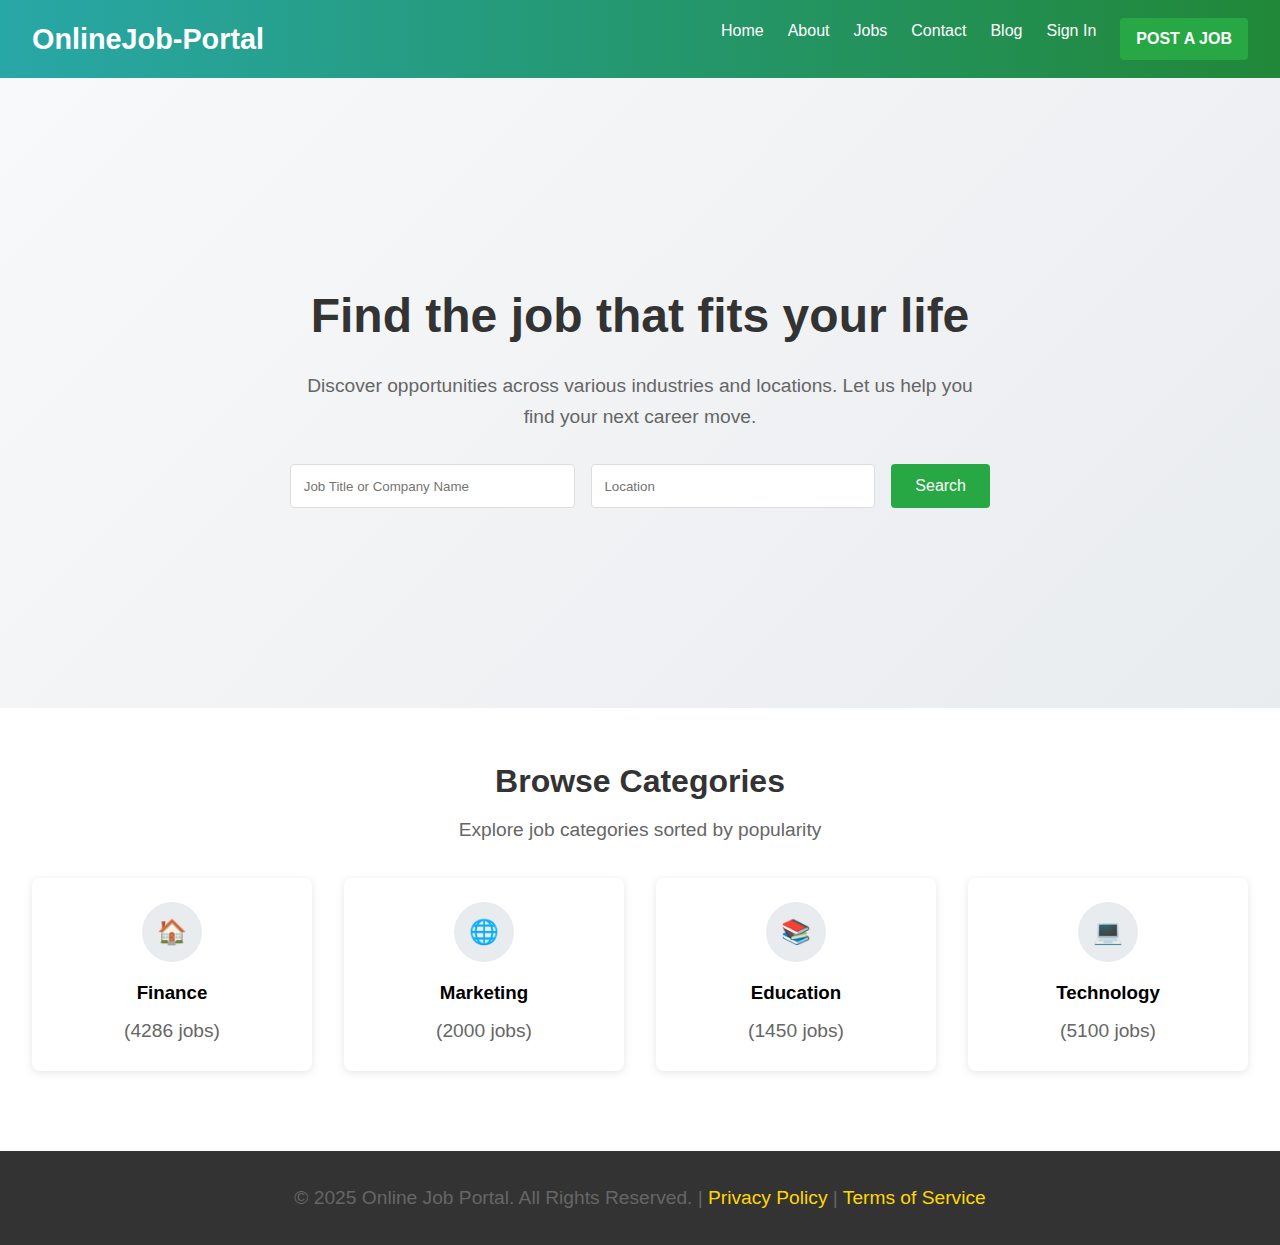
<file: index.html>
<!DOCTYPE html>
<html lang="en">
<head>
    <meta charset="UTF-8">
    <meta name="viewport" content="width=device-width, initial-scale=1.0">
    <title>Online Job Portal - Find Your Next Job</title>
    <style>
        * {
            margin: 0;
            padding: 0;
            box-sizing: border-box;
            font-family: Arial, sans-serif;
        }

        body {
            line-height: 1.6;
        }

        nav {
            display: flex;
            justify-content: space-between;
            align-items: center;
            padding: 1rem 2rem;
            background: linear-gradient(90deg, #28a7a7, #218838);
            box-shadow: 0 2px 4px rgba(0, 0, 0, 0.1);
        }

        .logo {
            color: white;
            font-size: 1.8rem;
            font-weight: bold;
        }

        .logo span {
            color: #fff;
        }

        .nav-links {
            display: flex;
            gap: 1.5rem;
        }

        .nav-links a {
            text-decoration: none;
            color: white;
            font-size: 1rem;
            transition: color 0.3s, transform 0.3s;
        }

        .nav-links a:hover {
            color: #004cff;
            transform: scale(1.1);
        }

        .post-job {
            background:#28a745;
            color: #333;
            padding: 0.5rem 1rem;
            border-radius: 4px;
            text-decoration: none;
            font-weight: bold;
            transition: background 0.3s, transform 0.3s;
        }

        .post-job:hover {
            background: white;
            transform: scale(1.1);
        }

        .hero {
            display: flex;
            flex-direction: column;
            justify-content: center;
            align-items: center;
            padding: 4rem 2rem;
            background: linear-gradient(135deg, #f8f9fa, #e9ecef);
            height: 70vh;
            text-align: center;
        }

        .hero-content {
            max-width: 700px;
        }

        h1 {
            font-size: 3rem;
            margin-bottom: 1rem;
            color: #333;
        }

        p {
            font-size: 1.2rem;
            color: #666;
        }

        .search-box {
            display: flex;
            gap: 1rem;
            margin-top: 2rem;
        }

        input {
            padding: 0.8rem;
            border: 1px solid #ddd;
            border-radius: 4px;
            flex: 1;
        }

        button {
            background: #28a745;
            color: white;
            border: none;
            padding: 0.8rem 1.5rem;
            border-radius: 4px;
            cursor: pointer;
            font-size: 1rem;
            transition: background 0.3s, transform 0.3s;
        }

        button:hover {
            background: #218838;
            transform: scale(1.05);
        }

        .categories {
            padding: 3rem 2rem;
            text-align: center;
        }

        .categories h2 {
            font-size: 2rem;
            color: #333;
        }

        .categories p {
            margin-top: 0.5rem;
            color: #666;
        }

        .category-grid {
            display: grid;
            grid-template-columns: repeat(auto-fit, minmax(200px, 1fr));
            gap: 2rem;
            margin-top: 2rem;
        }

        .category-card {
            background: white;
            padding: 1.5rem;
            border-radius: 8px;
            box-shadow: 0 2px 8px rgba(0, 0, 0, 0.1);
            text-align: center;
            transition: transform 0.3s, box-shadow 0.3s;
        }

        .category-card:hover {
            transform: translateY(-5px);
            box-shadow: 0 4px 12px rgba(0, 0, 0, 0.2);
        }

        .category-icon {
            width: 60px;
            height: 60px;
            background: #e9ecef;
            border-radius: 50%;
            margin: 0 auto 1rem;
            display: flex;
            align-items: center;
            justify-content: center;
            font-size: 1.5rem;
        }

        footer {
            background: #333;
            color: white;
            text-align: center;
            padding: 2rem;
            margin-top: 2rem;
        }

        footer a {
            color: #ffd700;
            text-decoration: none;
        }

        footer a:hover {
            text-decoration: underline;
        }

        .form-container {
            max-width: 400px;
            margin: 2rem auto;
            padding: 2rem;
            background: #f8f9fa;
            border-radius: 8px;
            box-shadow: 0 2px 8px rgba(0, 0, 0, 0.1);
            display: none;
        }

        .form-container h2 {
            margin-bottom: 1rem;
            color: #333;
        }

        .form-container form {
            display: flex;
            flex-direction: column;
            gap: 1rem;
        }

        .form-container input {
            padding: 0.8rem;
            border: 1px solid #ddd;
            border-radius: 4px;
            font-size: 1rem;
        }

        .form-container button {
            background: #28a745;
            color: white;
            padding: 0.8rem;
            border: none;
            border-radius: 4px;
            cursor: pointer;
            font-size: 1rem;
        }

        .form-container button:hover {
            background: #218838;
        }

        .form-container .link {
            text-align: center;
            margin-top: 1rem;
        }

        .form-container .link a {
            color: #28a745;
            text-decoration: none;
        }

        .form-container .link a:hover {
            text-decoration: underline;
        }

        .visible {
            display: block !important;
        }
    </style>
</head>
<body>
    <nav>
        <div class="logo">Online<span>Job-Portal</span></div>
        <div class="nav-links">
            <a href="#home">Home</a>
            <a href="#about">About</a>
            <a href="#jobs">Jobs</a>
            <a href="#contact">Contact</a>
            <a href="#blog">Blog</a>
            <a id="signin-link">Sign In</a>
            <a href="#post" class="post-job">POST A JOB</a>
        </div>
    </nav>

    <div class="hero">
        <div class="hero-content">
            <h1>Find the job that fits your life</h1>
            <p>Discover opportunities across various industries and locations. Let us help you find your next career move.</p>
            <div class="search-box">
                <input type="text" placeholder="Job Title or Company Name">
                <input type="text" placeholder="Location">
                <button>Search</button>
            </div>
        </div>
    </div>

    <div class="categories">
        <h2>Browse Categories</h2>
        <p>Explore job categories sorted by popularity</p>
        <div class="category-grid">
            <div class="category-card">
                <div class="category-icon">🏠</div>
                <h3>Finance</h3>
                <p>(4286 jobs)</p>
            </div>
            <div class="category-card">
                <div class="category-icon">🌐</div>
                <h3>Marketing</h3>
                <p>(2000 jobs)</p>
            </div>
            <div class="category-card">
                <div class="category-icon">📚</div>
                <h3>Education</h3>
                <p>(1450 jobs)</p>
            </div>
            <div class="category-card">
                <div class="category-icon">💻</div>
                <h3>Technology</h3>
                <p>(5100 jobs)</p>
            </div>
        </div>
    </div>

    <footer>
        <p>&copy; 2025 Online Job Portal. All Rights Reserved. | <a href="#privacy">Privacy Policy</a> | <a href="#terms">Terms of Service</a></p>
    </footer>

    <div id="signin-form" class="form-container">
        <h2>Sign In</h2>
        <form>
            <input type="email" placeholder="Email" required>
            <input type="password" placeholder="Password" required>
            <button type="submit">Sign In</button>
            <div class="link">
                <a href="#">Don't have an account? Register</a>
            </div>
        </form>
    </div>

    <script>
        const signinLink = document.getElementById('signin-link');
        const signinForm = document.getElementById('signin-form');

        signinLink.addEventListener('click', (e) => {
            e.preventDefault();
            signinForm.classList.toggle('visible');
        });
    </script>
</body>
</html>
</file>
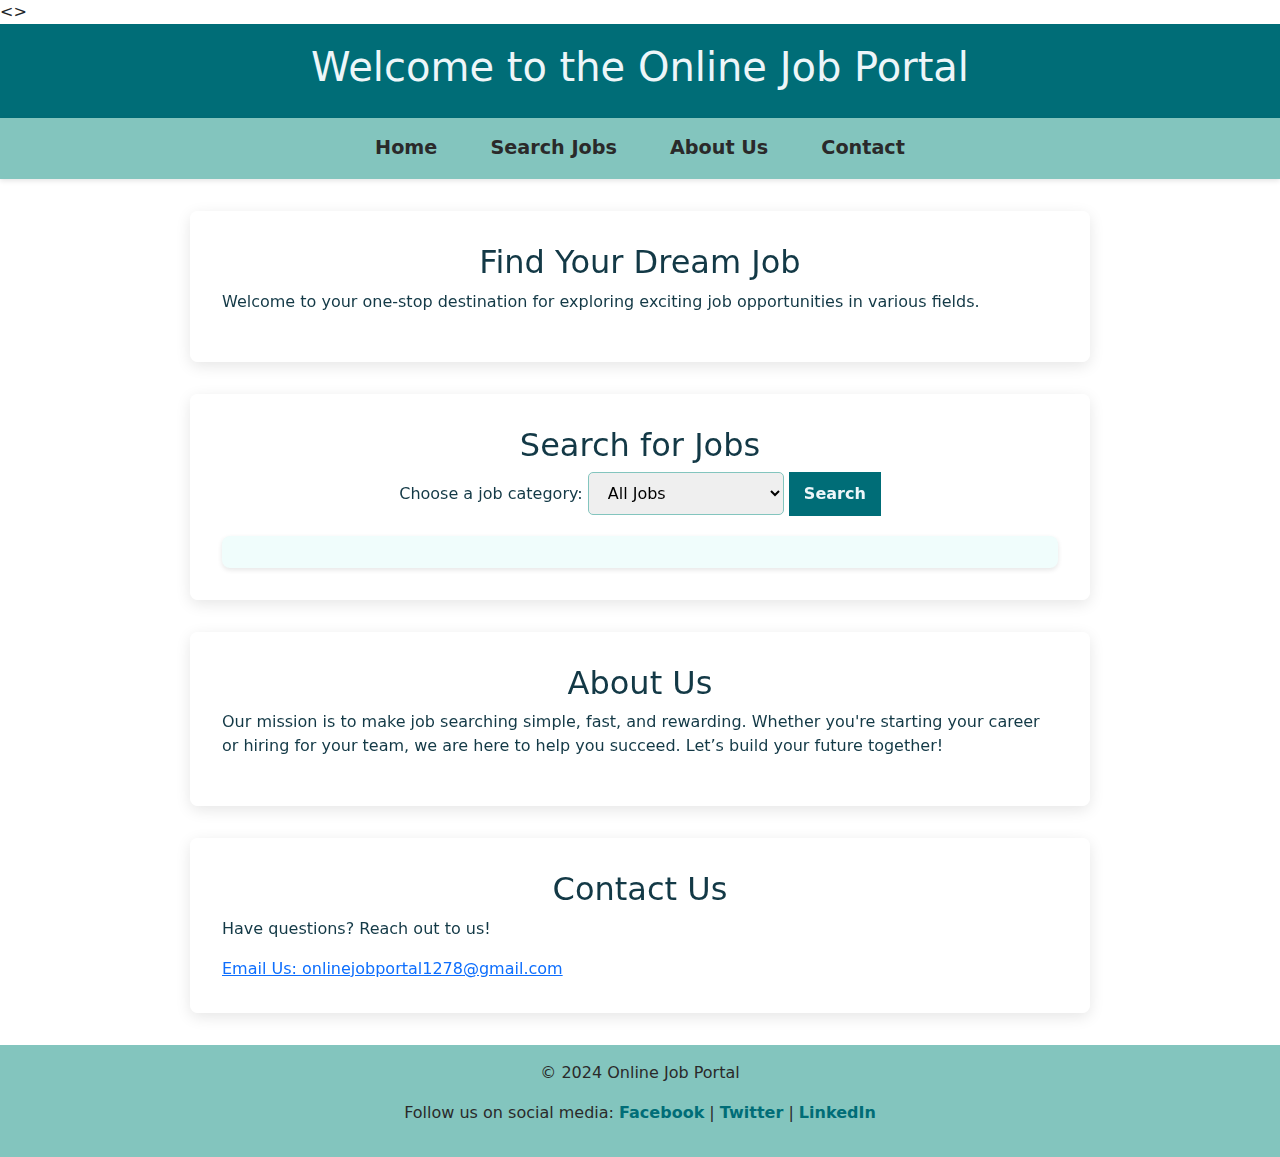
<file: Online-Job-Portal_GUVI/index.html>
<!DOCTYPE html>
<html lang="en">
<>
    <meta charset="UTF-8">
    <meta name="viewport" content="width=device-width, initial-scale=1.0">
    <title>Online Job Portal</title>
    <link rel="stylesheet" href="style.css">
    <link href="https://cdn.jsdelivr.net/npm/bootstrap@5.3.3/dist/css/bootstrap.min.css" rel="stylesheet" integrity="sha384-QWTKZyjpPEjISv5WaRU9OFeRpok6YctnYmDr5pNlyT2bRjXh0JMhjY6hW+ALEwIH" crossorigin="anonymous">
</head>
<body> 
    <div class="bg">
        
    </div> 
    <header>
        <h1>Welcome to the Online Job Portal</h1>
         
    </header>
    
    <nav>
        <a href="#home">Home</a>
        <a href="#search">Search Jobs</a>
        <a href="#about">About Us</a>
        <a href="#contact">Contact</a>
    </nav>

    <section id="home">
        <h2>Find Your Dream Job</h2>
        <p>Welcome to your one-stop destination for exploring exciting job opportunities in various fields.</p>
    </section>
    <section id="search">
        <h2>Search for Jobs</h2>
        <div class="search-container">
            <form action="MyServlet" method="post">
                <label for="job-category">Choose a job category:</label>
                <select id="job-category" name="jobCategory">
                    <option value="general">All Jobs</option>
                    <option value="technical">Technical Jobs</option>
                    <option value="management">Management Jobs</option>
                    <option value="operational">Operational Jobs</option>
                </select>
                <button type="submit">Search</button>
            </form>
        </div>
        <div id="search-results"></div>
    </section>
    <section id="about">
        <h2>About Us</h2>
        <p> Our mission is to make job searching simple, fast, and rewarding. Whether you're starting your career or hiring for your team, we are here to help you succeed.

    Let’s build your future together!</p>
    </section>
   <section id="contact">
    <h2>Contact Us</h2>
    <p>Have questions? Reach out to us!</p>
    <a href="mailto:onlinejobportal1278@gmail.com" class="contact-link">Email Us: onlinejobportal1278@gmail.com</a>
    
</section>

    <footer>
        <p>© 2024 Online Job Portal</p>
        <p>Follow us on social media: <a href="#">Facebook</a> | <a href="#">Twitter</a> | <a href="#">LinkedIn</a></p>
    </footer>

<script src="index.js"></script>
</body>
</html>
</file>
<file: Online-Job-Portal_GUVI/style.css>
@charset "UTF-8";

body {
    font-family: Arial, sans-serif;
    margin: 0;
    padding: 0;
   /* background: linear-gradient(180deg, #ce003d,#2e4bc6);*/
    background-size: 400% 400%;
    animation: gradientfade 12s ease infinite;
    display: block; 
    color: #2a2a2a; 
    
    
}

@keyframes gradientfade{
    0%{
        background-position:47% 0% ;
    }
    50%{
        background-position: 54% 100%;
    }
}

header {
    background-color: #006d77; 
    color: #edf6f9; 
    padding: 1.2rem 0;
    text-align: center;
    font-size: 1.5rem;
    font-weight: bold;
}

nav {
    background: #83c5be; 
    padding: 1rem;
    text-align: center;
    box-shadow: 0 2px 5px rgba(0, 0, 0, 0.1);
}

nav a {
    color: #2a2a2a; 
    margin: 0 1.5rem;
    text-decoration: none;
    font-size: 1.2rem;
    font-weight: bold;
    transition: color 0.3s ease;
}

nav a:hover {
    color: #006d77; 
    text-decoration: underline;
}

section {
    margin: 2rem auto;
    padding: 2rem;
    background-color: rgba(255,255,255,0.5);
    color: #133946;
    backdrop-filter:blur(30px);
    max-width: 900px;
    border-radius: 8px;
    box-shadow: 0 4px 15px rgba(0, 0, 0, 0.1);
}

.search-container {
    display: flex;
    justify-content: center;
    gap: 10px;
    margin-bottom: 20px;
    flex-wrap: wrap;
}

#job-category,
#job-search {
    padding: 10px 15px;
    font-size: 1rem;
    border: 1px solid #83c5be; 
    border-radius: 5px;
    transition: border 0.3s ease;
}

#job-category:focus,
#job-search:focus {
    border-color: #006d77; 
    outline: none;
}

button {
    padding: 10px 15px;
    background-color: #006d77; 
    color: #edf6f9;
    border: none;
    border-radius: 5px;
    cursor: pointer;
    font-size: 1rem;
    font-weight: bold;
    transition: background-color 0.3s ease, transform 0.2s ease;
}

button:hover {
    background-color: #004a53; 
    transform: translateY(-2px);
}

#search-results {
    margin-top: 20px;
    padding: 1rem;
    background-color: #f0fdfc; 
    border-radius: 8px;
    box-shadow: 0 2px 5px rgba(0, 0, 0, 0.1);
}

h2 {
    color: #2a2a2a;
    font-size: 1.8rem;
    margin-bottom: 1rem;
    text-align: center;
}

footer {
    background-color: #83c5be; 
    color: #2a2a2a; 
    text-align: center;
    padding: 1rem 0;
    position: relative;
    bottom: 0;
    width: 100%;
    font-size: 1rem;
    
}

footer a {
    color: #006d77;
    text-decoration: none;
    font-weight: bold;
    transition: color 0.3s ease;
}

footer a:hover {
    color: #004a53;
    text-decoration: underline; 
   

}

@media (max-width: 768px) {
    nav a {
        margin: 0 0.8rem;
        font-size: 1rem;
    }

    section {
        margin: 1rem;
        padding: 1.5rem;
    }

    button {
        font-size: 0.9rem;
    }

    h2 {
        font-size: 1.6rem;
    }

}
</file>
